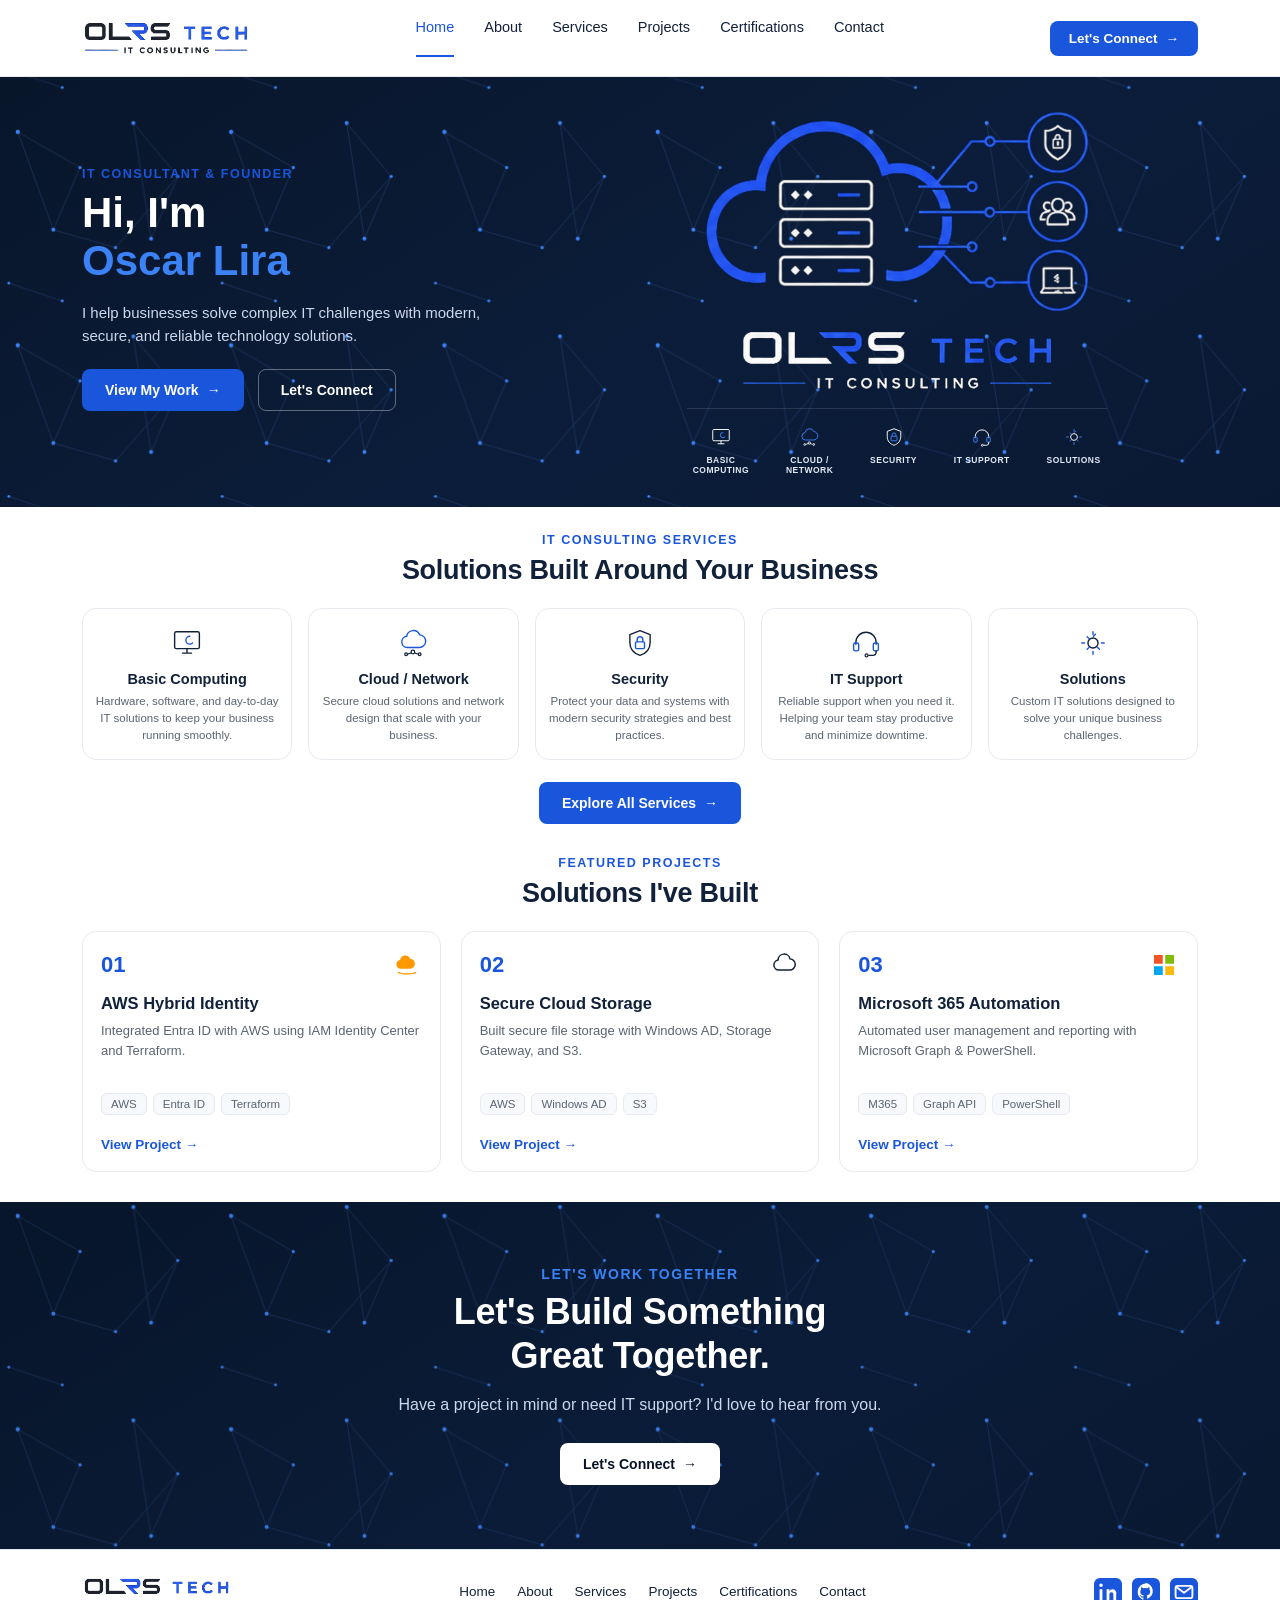
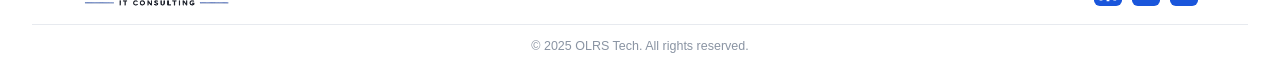
<file: site/index.html>
<!DOCTYPE html>
<html lang="en">
<head>
<meta charset="UTF-8">
<meta name="viewport" content="width=device-width, initial-scale=1.0">
<title>OLRS Tech | IT Consulting</title>
<link rel="stylesheet" href="styles.css">
</head>
<body>

<!-- HEADER -->
<header class="site-header">
  <div class="container header-inner">
    <img src="assets/logo-real.png" alt="OLRS Tech IT Consulting" class="logo">
    <nav class="main-nav">
      <a href="#home" class="active">Home</a>
      <a href="#about">About</a>
      <a href="#services">Services</a>
      <a href="#projects">Projects</a>
      <a href="#certifications">Certifications</a>
      <a href="#contact">Contact</a>
    </nav>
    <a href="#contact" class="btn btn-primary btn-sm">Let's Connect <span class="arrow">&rarr;</span></a>
  </div>
</header>

<!-- HERO -->
<section class="hero" id="home">
  <img src="assets/hero-bg-pattern.svg" alt="" class="hero-bg" aria-hidden="true">
  <div class="container hero-inner">
    <div class="hero-copy">
      <p class="eyebrow">IT CONSULTANT &amp; FOUNDER</p>
      <h1>Hi, I'm<br><span class="accent">Oscar Lira</span></h1>
      <p class="hero-desc">I help businesses solve complex IT challenges with modern, secure, and reliable technology solutions.</p>
      <div class="hero-actions">
        <a href="#projects" class="btn btn-primary">View My Work <span class="arrow">&rarr;</span></a>
        <a href="#contact" class="btn btn-outline">Let's Connect</a>
      </div>
    </div>
    <div class="hero-graphic-wrap">
      <img src="assets/hero-graphic-real.png" alt="Cloud infrastructure connecting to security, support and device services" class="hero-graphic">

      <div class="hero-logo-wrap">
        <img src="assets/logo-real-white.png" alt="OLRS Tech IT Consulting" class="hero-logo-large">
      </div>

      <div class="hero-strip">
        <div class="strip-item">
          <img src="assets/icons/icon-basic-computing-white.svg" alt="">
          <span>BASIC<br>COMPUTING</span>
        </div>
        <div class="strip-item">
          <img src="assets/icons/icon-cloud-network-white.svg" alt="">
          <span>CLOUD /<br>NETWORK</span>
        </div>
        <div class="strip-item">
          <img src="assets/icons/icon-security-white.svg" alt="">
          <span>SECURITY</span>
        </div>
        <div class="strip-item">
          <img src="assets/icons/icon-it-support-white.svg" alt="">
          <span>IT SUPPORT</span>
        </div>
        <div class="strip-item">
          <img src="assets/icons/icon-solutions-white.svg" alt="">
          <span>SOLUTIONS</span>
        </div>
      </div>
    </div>
  </div>
</section>

<!-- SERVICES -->
<section class="services" id="services">
  <div class="container">
    <p class="eyebrow center">IT CONSULTING SERVICES</p>
    <h2 class="center">Solutions Built Around Your Business</h2>

    <div class="services-grid">
      <div class="service-card">
        <img src="assets/icons/icon-basic-computing.svg" alt="">
        <h3>Basic Computing</h3>
        <p>Hardware, software, and day-to-day IT solutions to keep your business running smoothly.</p>
      </div>
      <div class="service-card">
        <img src="assets/icons/icon-cloud-network.svg" alt="">
        <h3>Cloud / Network</h3>
        <p>Secure cloud solutions and network design that scale with your business.</p>
      </div>
      <div class="service-card">
        <img src="assets/icons/icon-security.svg" alt="">
        <h3>Security</h3>
        <p>Protect your data and systems with modern security strategies and best practices.</p>
      </div>
      <div class="service-card">
        <img src="assets/icons/icon-it-support.svg" alt="">
        <h3>IT Support</h3>
        <p>Reliable support when you need it. Helping your team stay productive and minimize downtime.</p>
      </div>
      <div class="service-card">
        <img src="assets/icons/icon-solutions.svg" alt="">
        <h3>Solutions</h3>
        <p>Custom IT solutions designed to solve your unique business challenges.</p>
      </div>
    </div>

    <div class="center">
      <a href="#services" class="btn btn-primary">Explore All Services <span class="arrow">&rarr;</span></a>
    </div>
  </div>
</section>

<!-- PROJECTS -->
<section class="projects" id="projects">
  <div class="container">
    <p class="eyebrow center">FEATURED PROJECTS</p>
    <h2 class="center">Solutions I've Built</h2>

    <div class="projects-grid">
      <div class="project-card">
        <div class="project-top">
          <span class="project-number">01</span>
          <img src="assets/icons/badge-cloud-orange.svg" alt="" class="project-badge">
        </div>
        <h3>AWS Hybrid Identity</h3>
        <p>Integrated Entra ID with AWS using IAM Identity Center and Terraform.</p>
        <div class="tags">
          <span>AWS</span><span>Entra ID</span><span>Terraform</span>
        </div>
        <a href="#" class="link-arrow">View Project <span class="arrow">&rarr;</span></a>
      </div>

      <div class="project-card">
        <div class="project-top">
          <span class="project-number">02</span>
          <img src="assets/icons/badge-cloud-dark.svg" alt="" class="project-badge">
        </div>
        <h3>Secure Cloud Storage</h3>
        <p>Built secure file storage with Windows AD, Storage Gateway, and S3.</p>
        <div class="tags">
          <span>AWS</span><span>Windows AD</span><span>S3</span>
        </div>
        <a href="#" class="link-arrow">View Project <span class="arrow">&rarr;</span></a>
      </div>

      <div class="project-card">
        <div class="project-top">
          <span class="project-number">03</span>
          <img src="assets/icons/badge-four-square.svg" alt="" class="project-badge">
        </div>
        <h3>Microsoft 365 Automation</h3>
        <p>Automated user management and reporting with Microsoft Graph &amp; PowerShell.</p>
        <div class="tags">
          <span>M365</span><span>Graph API</span><span>PowerShell</span>
        </div>
        <a href="#" class="link-arrow">View Project <span class="arrow">&rarr;</span></a>
      </div>
    </div>
  </div>
</section>

<!-- CONTACT -->
<section class="about-contact" id="about">
  <div class="split-grid">
    <div class="contact-card contact-card-full" id="contact">
      <img src="assets/hero-bg-pattern.svg" alt="" class="contact-bg" aria-hidden="true">
      <div class="contact-inner">
        <div class="contact-content">
          <p class="eyebrow">LET'S WORK TOGETHER</p>
          <h2>Let's Build Something<br>Great Together.</h2>
          <p class="contact-text">Have a project in mind or need IT support? I'd love to hear from you.</p>
          <a href="mailto:hello@olrstech.com" class="btn btn-white">Let's Connect <span class="arrow">&rarr;</span></a>
        </div>
      </div>
    </div>
  </div>
</section>

<!-- FOOTER -->
<footer class="site-footer">
  <div class="container footer-inner">
    <img src="assets/logo-real.png" alt="OLRS Tech IT Consulting" class="logo footer-logo">
    <nav class="footer-nav">
      <a href="#home">Home</a>
      <a href="#about">About</a>
      <a href="#services">Services</a>
      <a href="#projects">Projects</a>
      <a href="#certifications">Certifications</a>
      <a href="#contact">Contact</a>
    </nav>
    <div class="footer-social">
      <a href="#"><img src="assets/icons/icon-linkedin.svg" alt="LinkedIn"></a>
      <a href="#"><img src="assets/icons/icon-github.svg" alt="GitHub"></a>
      <a href="mailto:hello@olrstech.com"><img src="assets/icons/icon-mail.svg" alt="Email"></a>
    </div>
  </div>
  <p class="copyright">© 2025 OLRS Tech. All rights reserved.</p>
</footer>

</body>
</html>
</file>
<file: site/styles.css>
:root {
  --blue: #1a56db;
  --blue-light: #3b82f6;
  --navy-900: #081426;
  --navy-800: #0b1d3a;
  --ink: #12213a;
  --body-text: #5b6472;
  --muted: #8a94a3;
  --border: #e7eaef;
  --bg-soft: #f7f9fc;
  --radius: 14px;
}

* { box-sizing: border-box; }

html { scroll-behavior: smooth; }

body {
  margin: 0;
  font-family: -apple-system, BlinkMacSystemFont, "Segoe UI", Roboto, Helvetica, Arial, sans-serif;
  color: var(--ink);
  background: #ffffff;
  -webkit-font-smoothing: antialiased;
}

img { max-width: 100%; display: block; }

a { text-decoration: none; color: inherit; }

.container {
  max-width: 1180px;
  margin: 0 auto;
  padding: 0 32px;
}

.eyebrow {
  color: var(--blue);
  font-weight: 700;
  font-size: 12.5px;
  letter-spacing: 1.5px;
  margin: 0 0 8px;
}

.center { text-align: center; }

h2 {
  font-size: 27px;
  margin: 0 0 22px;
  color: var(--ink);
  letter-spacing: -0.3px;
}

/* Buttons */
.btn {
  display: inline-flex;
  align-items: center;
  padding: 12px 22px;
  border-radius: 8px;
  font-weight: 600;
  font-size: 14px;
  transition: all .18s ease;
  border: 1.5px solid transparent;
  cursor: pointer;
}
.btn span.arrow { margin-left: 8px; }
.btn-primary {
  background: var(--blue);
  color: #fff;
}
.btn-primary:hover { background: #1547b8; }
.btn-outline {
  border-color: rgba(255,255,255,0.35);
  color: #fff;
}
.btn-outline:hover { background: rgba(255,255,255,0.08); }
.btn-white {
  background: #fff;
  color: var(--navy-900);
}
.btn-white:hover { background: #e9eefc; }
.btn-sm { padding: 9px 18px; font-size: 13.5px; }
.arrow { font-weight: 700; }

/* Header */
.site-header {
  border-bottom: 1px solid var(--border);
  position: sticky;
  top: 0;
  background: #fff;
  z-index: 100;
}
.header-inner {
  display: flex;
  align-items: center;
  justify-content: space-between;
  height: 76px;
}
.logo { height: 36px; width: auto; }
.main-nav {
  display: flex;
  align-items: center;
}
.main-nav a {
  font-size: 14.5px;
  font-weight: 500;
  color: var(--ink);
  padding-bottom: 20px;
  margin-right: 30px;
  border-bottom: 2px solid transparent;
  white-space: nowrap;
}
.main-nav a:last-child { margin-right: 0; }
.main-nav a.active,
.main-nav a:hover {
  color: var(--blue);
  border-bottom-color: var(--blue);
}

/* Hero */
.hero {
  position: relative;
  overflow: hidden;
  padding: 26px 0 32px;
  color: #fff;
  background: #081426;
}
.hero-bg {
  position: absolute;
  inset: 0;
  width: 100%;
  height: 100%;
  object-fit: cover;
  z-index: 0;
}
.hero-inner {
  position: relative;
  z-index: 1;
  display: flex;
  align-items: center;
}
.hero-copy { flex: 0 0 46%; max-width: 46%; padding-right: 20px; }
.hero-copy h1 {
  font-size: 42px;
  line-height: 1.14;
  margin: 4px 0 16px;
  font-weight: 800;
}
.hero-copy .accent { color: var(--blue-light); }
.hero-desc {
  font-size: 15px;
  color: #cdd8ec;
  max-width: 400px;
  line-height: 1.55;
  margin: 0 0 22px;
}
.hero-actions { display: flex; align-items: center; }
.hero-actions a { margin-right: 14px; }
.hero-actions a:last-child { margin-right: 0; }
.hero-graphic-wrap { position: relative; z-index: 1; flex: 0 0 54%; max-width: 54%; }
.hero-graphic { max-width: 400px; margin: 0 auto; }

.hero-logo-wrap {
  position: relative;
  z-index: 1;
  text-align: center;
  padding: 6px 0 14px;
}
.hero-logo-large { margin: 0 auto; max-width: 320px; width: 100%; }

.hero-strip {
  position: relative;
  z-index: 1;
  display: flex;
  justify-content: space-between;
  border-top: 1px solid rgba(255,255,255,0.12);
  padding: 16px 6px 0;
  max-width: 420px;
  margin: 0 auto;
}
.strip-item {
  display: flex;
  flex-direction: column;
  align-items: center;
  text-align: center;
}
.strip-item img { width: 24px; height: 24px; margin-bottom: 6px; }
.strip-item span {
  font-size: 8.5px;
  font-weight: 700;
  letter-spacing: 0.5px;
  color: #e4eaf7;
}

/* Services */
.services {
  padding: 26px 0 26px;
  background: #fff;
}
.services-grid {
  display: flex;
  flex-wrap: wrap;
  margin: 0 -8px 22px;
}
.service-card {
  border: 1px solid var(--border);
  border-radius: var(--radius);
  padding: 16px 12px;
  text-align: center;
  transition: box-shadow .2s ease, transform .2s ease;
  flex: 0 0 calc(20% - 16px);
  max-width: calc(20% - 16px);
  margin: 0 8px;
}
.service-card:hover {
  box-shadow: 0 12px 30px rgba(18,33,58,0.08);
  transform: translateY(-3px);
}
.service-card img { width: 36px; height: 36px; margin: 0 auto 10px; }
.service-card h3 { font-size: 14.5px; margin: 0 0 6px; }
.service-card p { font-size: 11.5px; color: var(--body-text); line-height: 1.45; margin: 0; }

/* Projects */
.projects {
  padding: 6px 0 30px;
  background: #fff;
}
.projects-grid {
  display: flex;
  flex-wrap: wrap;
  margin: 0 -10px;
}
.project-card {
  background: #fff;
  border: 1px solid var(--border);
  border-radius: var(--radius);
  padding: 18px;
  flex: 0 0 calc(33.333% - 20px);
  max-width: calc(33.333% - 20px);
  margin: 0 10px;
}
.project-top {
  display: flex;
  align-items: center;
  justify-content: space-between;
  margin-bottom: 14px;
}
.project-number {
  font-size: 22px;
  font-weight: 800;
  color: var(--blue);
}
.project-badge { width: 30px; height: 30px; }
.project-card h3 { font-size: 16.5px; margin: 0 0 8px; }
.project-card p { font-size: 13px; color: var(--body-text); line-height: 1.5; margin: 0 0 14px; min-height: 58px; }
.tags { display: flex; flex-wrap: wrap; margin: 0 0 14px; }
.tags span {
  background: var(--bg-soft);
  border: 1px solid var(--border);
  border-radius: 6px;
  padding: 4px 9px;
  font-size: 11.5px;
  color: var(--body-text);
  font-weight: 500;
  margin: 0 6px 6px 0;
}
.link-arrow {
  color: var(--blue);
  font-weight: 600;
  font-size: 13.5px;
}

/* Contact */
.about-contact { padding: 0; }
.split-grid {
  display: flex;
  align-items: stretch;
}

.contact-card {
  position: relative;
  overflow: hidden;
  background: var(--navy-900);
  color: #fff;
  padding: 22px 40px;
  display: flex;
  align-items: center;
  flex: 0 0 55%;
  max-width: 55%;
}
.contact-card-full {
  flex: 0 0 100%;
  max-width: 100%;
  padding: 64px 0;
  justify-content: center;
}
.contact-card-full .contact-inner {
  max-width: 1180px;
  margin: 0 auto;
  padding: 0 32px;
  width: 100%;
  position: relative;
  z-index: 1;
  display: flex;
  align-items: center;
  justify-content: center;
  text-align: center;
}
.contact-bg {
  position: absolute;
  inset: 0;
  width: 100%;
  height: 100%;
  object-fit: cover;
  opacity: 0.9;
  z-index: 0;
}
.contact-content { position: relative; z-index: 1; max-width: 400px; }
.contact-content .eyebrow { color: var(--blue-light); }
.contact-content h2 {
  color: #fff;
  font-size: 24px;
  margin: 0 0 12px;
  line-height: 1.2;
}
.contact-card-full .contact-content { max-width: 560px; }
.contact-card-full .contact-content h2 { font-size: 36px; margin-bottom: 16px; }
.contact-card-full .contact-text { font-size: 16px; margin-bottom: 26px; }
.contact-card-full .eyebrow { font-size: 14px; }
.contact-text {
  color: #cdd8ec;
  font-size: 13px;
  margin: 0 0 18px;
  line-height: 1.5;
}
.send-circle {
  position: absolute;
  right: 40px;
  top: 50%;
  transform: translateY(-50%);
  width: 64px;
  height: 64px;
  border-radius: 50%;
  background: rgba(59,130,246,0.25);
  display: flex;
  align-items: center;
  justify-content: center;
  z-index: 1;
}
.contact-card-full .send-circle {
  position: static;
  transform: none;
  width: 100px;
  height: 100px;
  margin-left: 60px;
  flex-shrink: 0;
}
.contact-card-full .send-circle img { width: 38px; height: 38px; }
.send-circle img { width: 24px; height: 24px; }

/* Footer */
.site-footer {
  background: #fff;
  border-top: 1px solid var(--border);
  padding: 26px 0 14px;
}
.footer-inner {
  display: flex;
  align-items: center;
  justify-content: space-between;
  flex-wrap: wrap;
  padding-bottom: 16px;
}
.footer-logo { height: 32px; }
.footer-nav { display: flex; flex-wrap: wrap; }
.footer-nav a { font-size: 13.5px; color: var(--ink); font-weight: 500; margin-right: 22px; }
.footer-nav a:last-child { margin-right: 0; }
.footer-nav a:hover { color: var(--blue); }
.footer-social { display: flex; }
.footer-social a { margin-right: 10px; }
.footer-social a:last-child { margin-right: 0; }
.footer-social img { width: 28px; height: 28px; }
.copyright {
  text-align: center;
  font-size: 12.5px;
  color: var(--muted);
  border-top: 1px solid var(--border);
  padding-top: 14px;
  margin: 0 32px;
}

/* Responsive */
@media (max-width: 980px) {
  .main-nav { display: none; }
  .hero-inner { flex-wrap: wrap; }
  .hero-copy { flex: 0 0 100%; max-width: 100%; padding-right: 0; }
  .hero-graphic-wrap { flex: 0 0 100%; max-width: 100%; margin-top: 24px; }
  .hero-copy h1 { font-size: 36px; }
  .hero-strip { flex-wrap: wrap; max-width: 100%; }
  .strip-item { flex: 0 0 33.33%; margin-bottom: 16px; }
  .service-card { flex: 0 0 calc(50% - 20px); max-width: calc(50% - 20px); margin-bottom: 16px; }
  .project-card { flex: 0 0 calc(100% - 20px); max-width: calc(100% - 20px); margin-bottom: 16px; }
  .split-grid { flex-wrap: wrap; }
  .contact-card { flex: 0 0 100%; max-width: 100%; }
  .contact-card-full { padding: 40px 32px; }
  .send-circle, .contact-card-full .send-circle { display: none; }
}

@media (max-width: 560px) {
  .service-card { flex: 0 0 calc(100% - 20px); max-width: calc(100% - 20px); }
  .hero-strip { justify-content: flex-start; }
  .strip-item { flex: 0 0 50%; }
}
</file>
